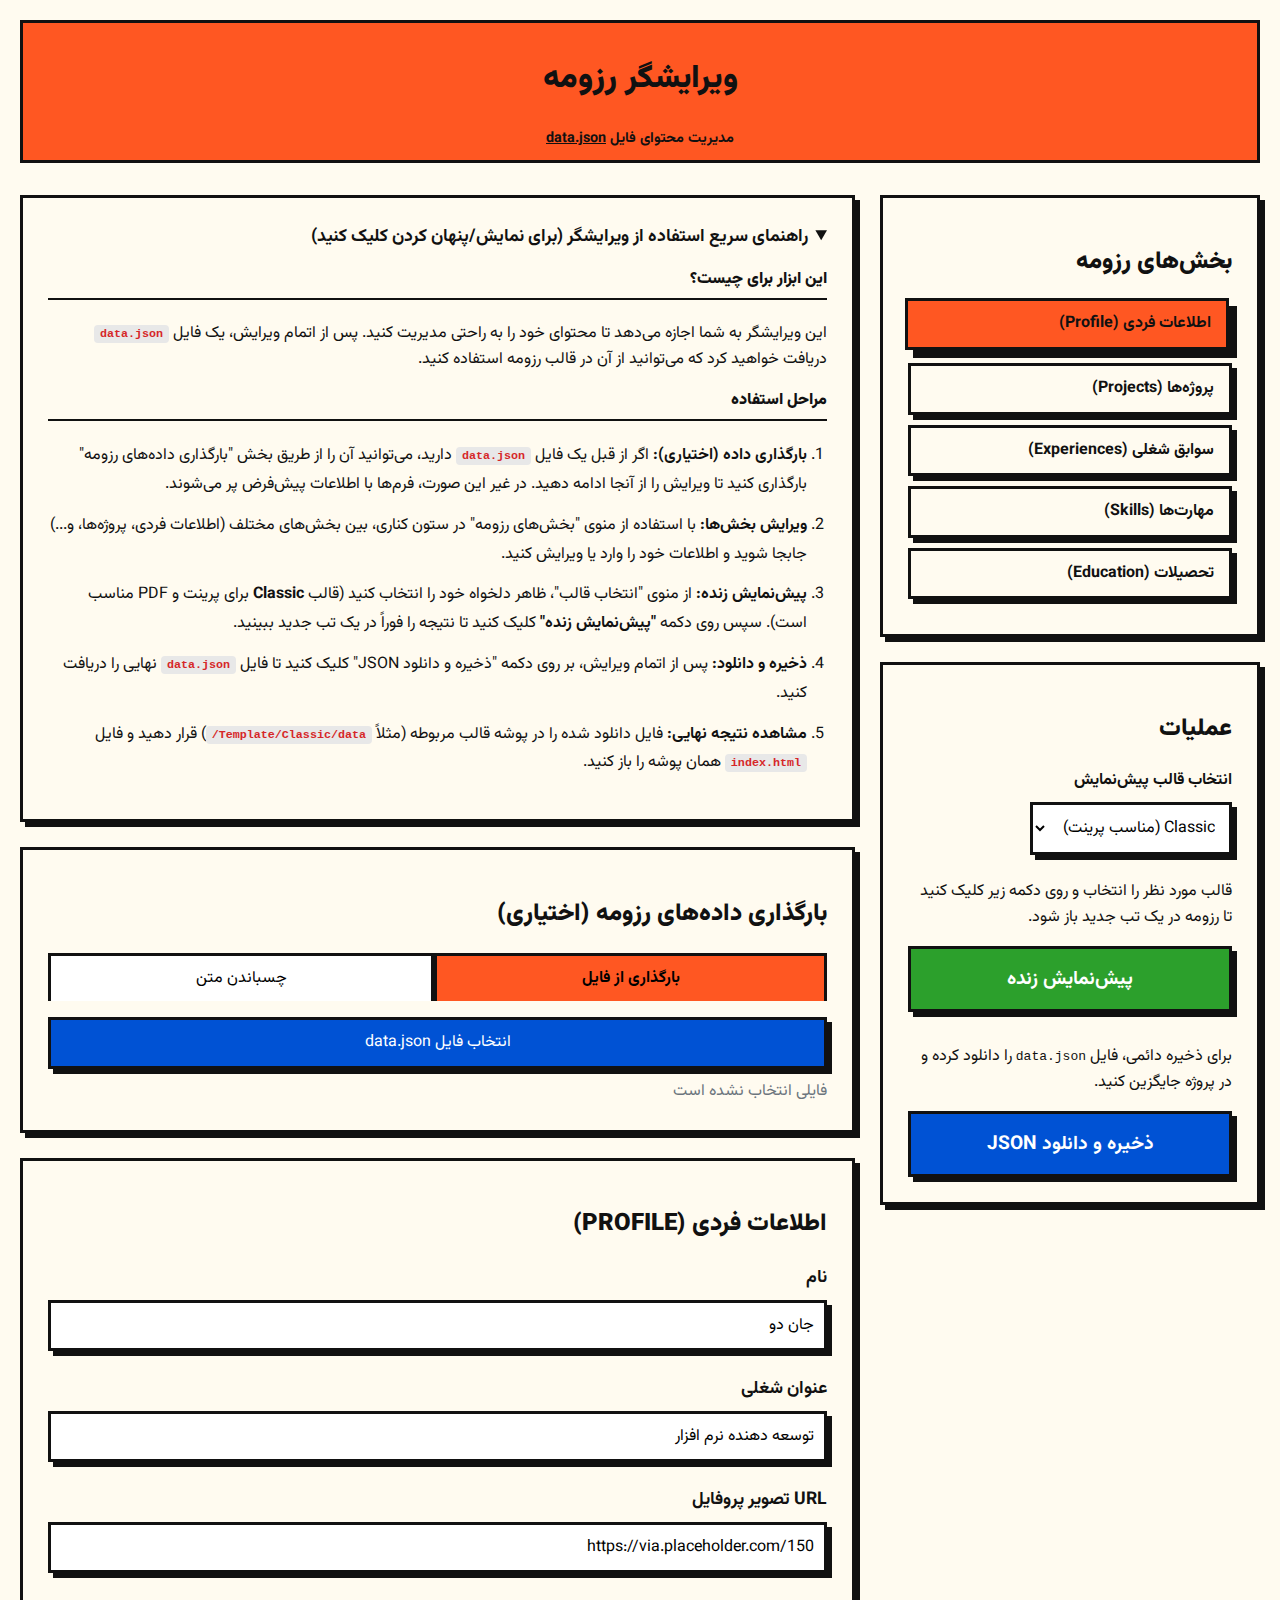
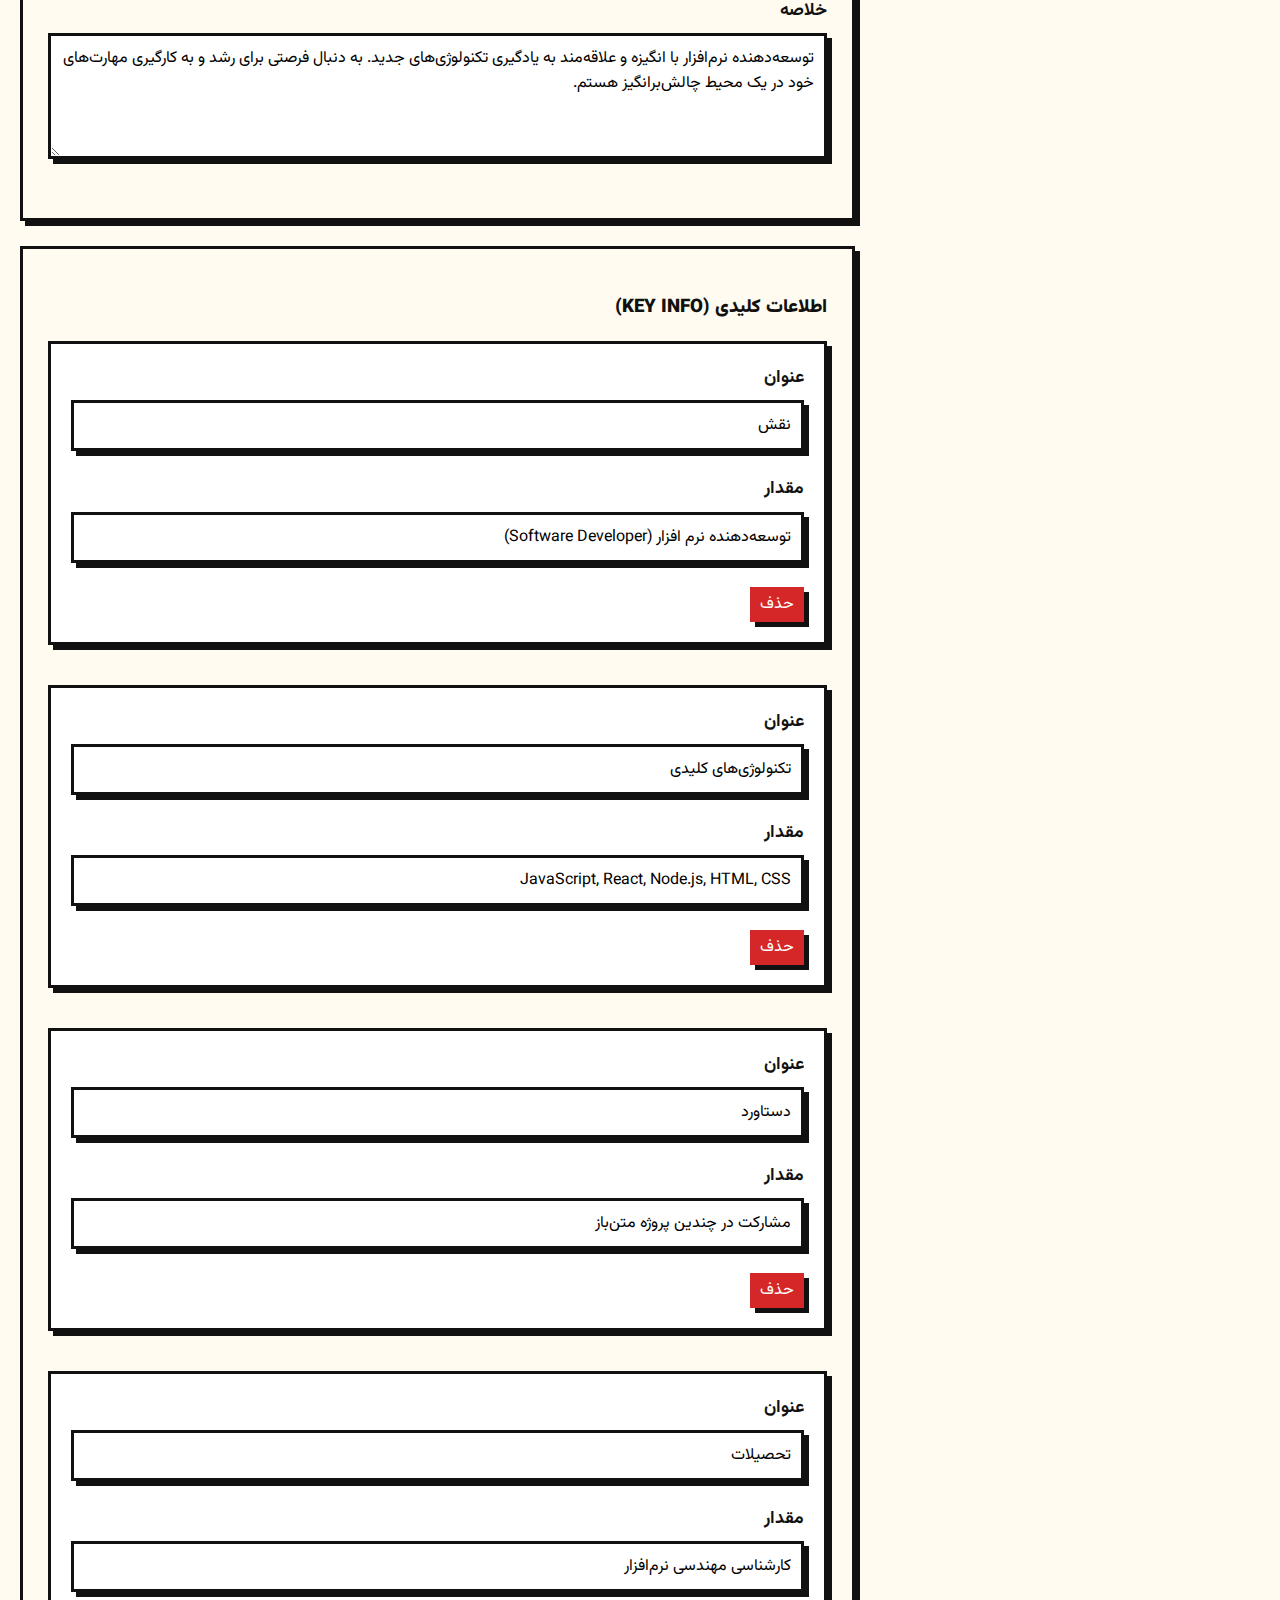
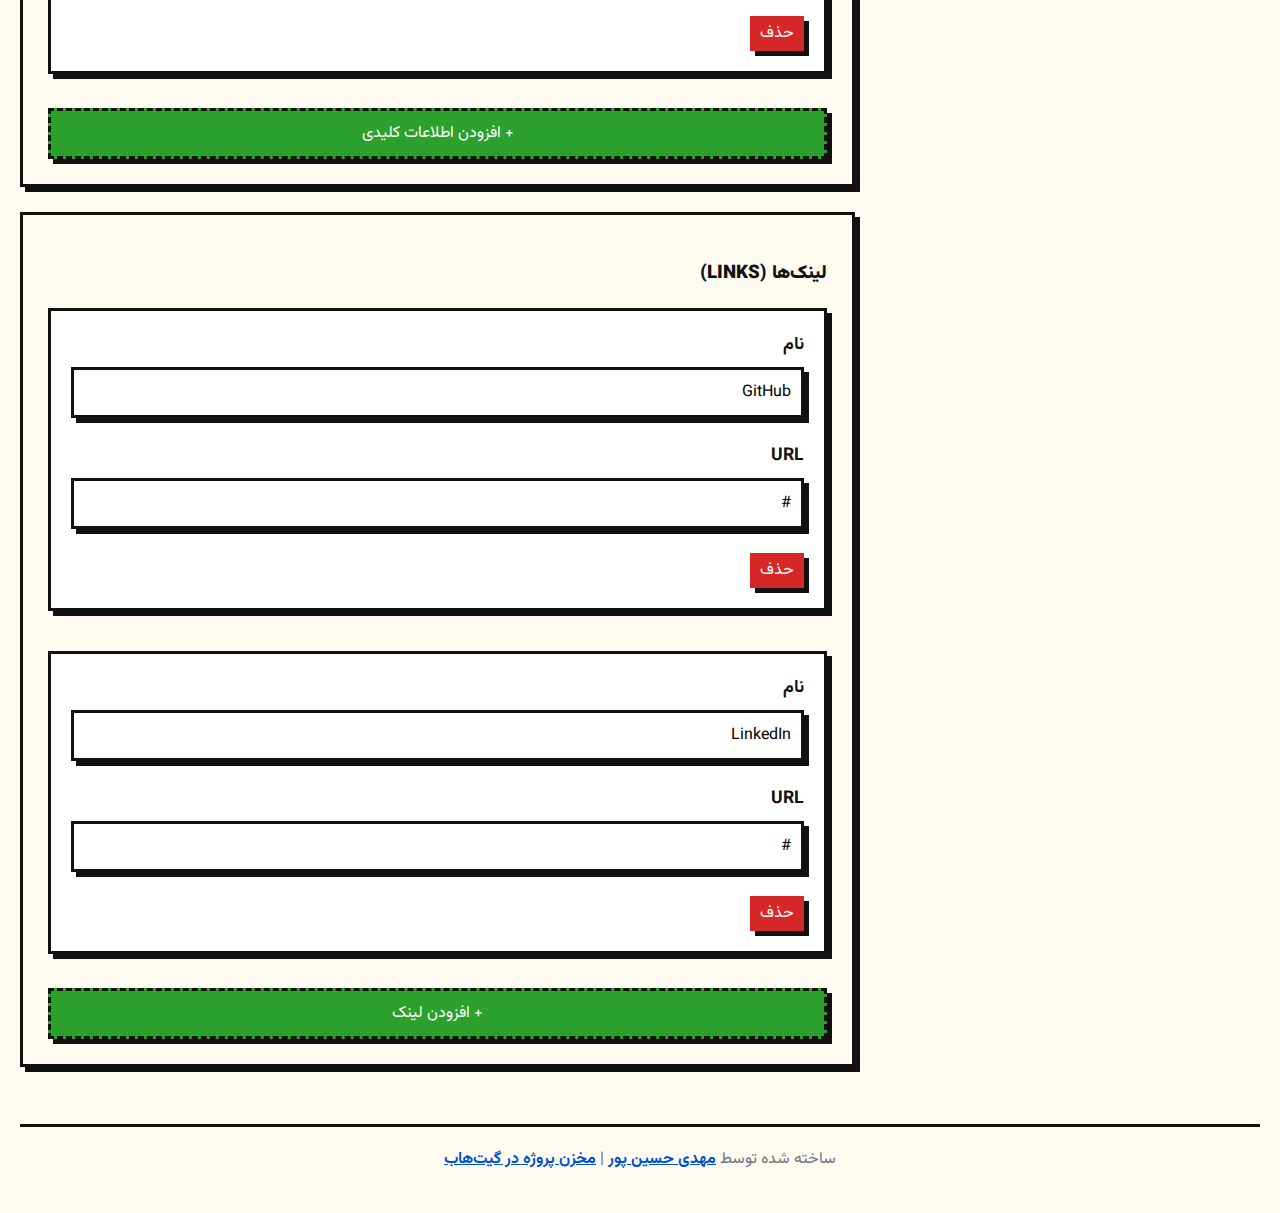
<file: editor.html>
<!DOCTYPE html>
<html lang="fa" dir="rtl">
<head>
    <meta charset="UTF-8">
    <meta name="viewport" content="width=device-width, initial-scale=1.0">
    <title>ویرایشگر رزومه</title>
    <link rel="preconnect" href="https://fonts.googleapis.com">
    <link rel="preconnect" href="https://fonts.gstatic.com" crossorigin>
    <link href="https://fonts.googleapis.com/css2?family=Vazirmatn:wght@400;700;900&display=swap" rel="stylesheet">
    <link rel="stylesheet" href="css/style.css">
</head>
<body>

    <header class="main-header">
        <h1>ویرایشگر رزومه</h1>
        <p class="developer-credit">مدیریت محتوای فایل <a href="Template/Neumorphism/data/data.json" target="_blank">data.json</a></p>
    </header>

    <div class="container">
        <div class="main-layout">
            <aside class="sidebar">
                <div class="section">
                    <h2>بخش‌های رزومه</h2>
                    <nav class="editor-nav">
                        <ul>
                            <li><a data-target="profile-editor" class="editor-nav-link active">اطلاعات فردی (Profile)</a></li>
                            <li><a data-target="projects-editor" class="editor-nav-link">پروژه‌ها (Projects)</a></li>
                            <li><a data-target="experiences-editor" class="editor-nav-link">سوابق شغلی (Experiences)</a></li>
                            <li><a data-target="skills-editor" class="editor-nav-link">مهارت‌ها (Skills)</a></li>
                            <li><a data-target="education-editor" class="editor-nav-link">تحصیلات (Education)</a></li>
                        </ul>
                    </nav>
                </div>
                 <div class="section">
                    <h2>عملیات</h2>
                    <div class="form-group">
                        <label for="template-selector" style="font-size: 1rem;">انتخاب قالب پیش‌نمایش</label>
                        <select id="template-selector">
                            <option value="Classic">Classic (مناسب پرینت)</option>
                            <option value="Neumorphism">Neumorphism (تعاملی)</option>
                        </select>
                    </div>
                    <p>قالب مورد نظر را انتخاب و روی دکمه زیر کلیک کنید تا رزومه در یک تب جدید باز شود.</p>
                    <button id="live-preview-btn" class="save-button" style="background-color: var(--success-color); margin-bottom: 1rem;">پیش‌نمایش زنده</button>
                    
                    <p>برای ذخیره دائمی، فایل <code>data.json</code> را دانلود کرده و در پروژه جایگزین کنید.</p>
                    <button id="save-json-btn" class="save-button">ذخیره و دانلود JSON</button>
                </div>
            </aside>
            <main class="main-content">
                <!-- Instructions Section -->
                <div class="section" id="instructions">
                    <details class="instructions-details" open>
                        <summary>راهنمای سریع استفاده از ویرایشگر (برای نمایش/پنهان کردن کلیک کنید)</summary>
                        <div class="instructions-content">
                            <h4>این ابزار برای چیست؟</h4>
                            <p>این ویرایشگر به شما اجازه می‌دهد تا محتوای خود را به راحتی مدیریت کنید. پس از اتمام ویرایش، یک فایل <code>data.json</code> دریافت خواهید کرد که می‌توانید از آن در قالب رزومه استفاده کنید.</p>
                            
                            <h4>مراحل استفاده</h4>
                            <ol>
                                <li><strong>بارگذاری داده (اختیاری):</strong> اگر از قبل یک فایل <code>data.json</code> دارید، می‌توانید آن را از طریق بخش "بارگذاری داده‌های رزومه" بارگذاری کنید تا ویرایش را از آنجا ادامه دهید. در غیر این صورت، فرم‌ها با اطلاعات پیش‌فرض پر می‌شوند.</li>
                                <li><strong>ویرایش بخش‌ها:</strong> با استفاده از منوی "بخش‌های رزومه" در ستون کناری، بین بخش‌های مختلف (اطلاعات فردی، پروژه‌ها، و...) جابجا شوید و اطلاعات خود را وارد یا ویرایش کنید.</li>
                                <li><strong>پیش‌نمایش زنده:</strong> از منوی "انتخاب قالب"، ظاهر دلخواه خود را انتخاب کنید (قالب <strong>Classic</strong> برای پرینت و PDF مناسب است). سپس روی دکمه <strong>"پیش‌نمایش زنده"</strong> کلیک کنید تا نتیجه را فوراً در یک تب جدید ببینید.</li>
                                <li><strong>ذخیره و دانلود:</strong> پس از اتمام ویرایش، بر روی دکمه "ذخیره و دانلود JSON" کلیک کنید تا فایل <code>data.json</code> نهایی را دریافت کنید.</li>
                                <li><strong>مشاهده نتیجه نهایی:</strong> فایل دانلود شده را در پوشه قالب مربوطه (مثلاً <code>Template/Classic/data/</code>) قرار دهید و فایل <code>index.html</code> همان پوشه را باز کنید.</li>
                            </ol>
                        </div>
                    </details>
                </div>

                <!-- Data Loader Section -->
                <div class="section" id="data-loader">
                    <h2>بارگذاری داده‌های رزومه (اختیاری)</h2>
                    <div class="input-tabs">
                        <button class="tab-btn active" data-tab="file-tab">بارگذاری از فایل</button>
                        <button class="tab-btn" data-tab="paste-tab">چسباندن متن</button>
                    </div>
                    <div id="file-tab" class="tab-content active">
                        <label for="file-input" class="file-label">انتخاب فایل data.json</label>
                        <input type="file" id="file-input" accept=".json">
                        <span id="file-name">فایلی انتخاب نشده است</span>
                    </div>
                    <div id="paste-tab" class="tab-content">
                        <textarea id="paste-area" placeholder="محتوای فایل data.json را اینجا بچسبانید..."></textarea>
                        <button id="paste-btn" class="paste-button">پردازش متن</button>
                    </div>
                </div>

                <!-- Editor Sections -->
                <div id="profile-editor" class="editor-section active">
                    <div class="section">
                        <h2>اطلاعات فردی (Profile)</h2>
                        <div class="form-group"><label for="profile-name">نام</label><input type="text" id="profile-name" data-key="name"></div>
                        <div class="form-group"><label for="profile-title">عنوان شغلی</label><input type="text" id="profile-title" data-key="title"></div>
                        <div class="form-group"><label for="profile-imageUrl">URL تصویر پروفایل</label><input type="url" id="profile-imageUrl" data-key="imageUrl" placeholder="https://example.com/image.png"></div>
                        <div class="form-group"><label for="profile-summary">خلاصه</label><textarea id="profile-summary" data-key="summary" rows="4"></textarea></div>
                    </div>
                     <div class="section"><h3>اطلاعات کلیدی (Key Info)</h3><div id="profile-keyinfo-list" class="item-list"></div><button class="add-item-btn" data-type="keyInfo">+ افزودن اطلاعات کلیدی</button></div>
                     <div class="section"><h3>لینک‌ها (Links)</h3><div id="profile-links-list" class="item-list"></div><button class="add-item-btn" data-type="link">+ افزودن لینک</button></div>
                </div>
                <div id="projects-editor" class="editor-section"><div class="section"><h2>پروژه‌ها (Projects)</h2><div id="projects-list" class="item-list"></div><button class="add-item-btn" data-type="project">+ افزودن پروژه جدید</button></div></div>
                <div id="experiences-editor" class="editor-section"><div class="section"><h2>سوابق شغلی (Experiences)</h2><div id="experiences-list" class="item-list"></div><button class="add-item-btn" data-type="experience">+ افزودن سابقه شغلی</button></div></div>
                <div id="skills-editor" class="editor-section"><div class="section"><h2>مهارت‌ها (Skills)</h2><div id="skills-list" class="item-list"></div><button class="add-item-btn" data-type="skill">+ افزودن دسته‌بندی مهارت</button></div></div>
                <div id="education-editor" class="editor-section"><div class="section"><h2>تحصیلات (Education)</h2><div id="education-list" class="item-list"></div><button class="add-item-btn" data-type="education">+ افزودن مدرک تحصیلی</button></div></div>
            </main>
        </div>
    </div>

    <footer class="main-footer">
         <p>ساخته شده توسط <a href="https://github.com/MahdiHoseinpoor" target="_blank" rel="noopener noreferrer">مهدی حسین پور</a> | <a href="https://github.com/MahdiHoseinpoor/JSON-Resume-Kit" target="_blank" rel="noopener noreferrer">مخزن پروژه در گیت‌هاب</a></p>
    </footer>

    <script src="js/script.js"></script>

</body>
</html>
</file>
<file: css/style.css>
/* --- ORIGINAL style.css CONTENT --- */
:root {
    --bg-color: #FFFBF0;
    --fg-color: #111111;
    --accent-color: #FF5722;
    --primary-color: #0052D4;
    --danger-color: #d62728;
    --success-color: #2ca02c;
    --secondary-color: #6c757d;
    --border-width: 3px;
    --border: var(--border-width) solid var(--fg-color);
    --shadow: 5px 5px 0px var(--fg-color);
    --shadow-hover: 8px 8px 0px var(--fg-color);
    --font-main: 'Vazirmatn', sans-serif;
}

body {
    background-color: var(--bg-color);
    color: var(--fg-color);
    font-family: var(--font-main);
    line-height: 1.6;
    margin: 0;
    padding: 20px;
}

h1, h2, h3, h4 { font-weight: 900; text-transform: uppercase; }

.main-header {
    background-color: var(--accent-color);
    border: var(--border);
    text-align: center;
    padding: 10px;
    margin-bottom: 2rem;
    animation: slideIn 0.5s ease-out;
}

.developer-credit { margin: 0; font-size: 0.9rem; font-weight: bold; }
.developer-credit a { color: var(--fg-color); text-decoration: underline; }

.container { max-width: 1400px; margin: 0 auto; }

.section {
    background: var(--bg-color);
    border: var(--border);
    padding: 25px;
    margin-bottom: 25px;
    box-shadow: var(--shadow);
    animation: slideIn 0.5s ease-out backwards;
}
.sidebar .section:nth-child(2) { animation-delay: 0.1s; }
.sidebar .section:nth-child(3) { animation-delay: 0.2s; }
.main-content .section { animation-delay: 0.2s; }

.main-layout { display: grid; grid-template-columns: 380px 1fr; gap: 25px; }

button, .file-label, input, select, textarea {
    font-family: var(--font-main);
    padding: 10px; border: var(--border); border-radius: 0;
    background-color: white; box-shadow: var(--shadow);
    transition: all 0.1s ease-in-out; font-size: 16px;
}
button, .file-label { cursor: pointer; }
button:hover, .file-label:hover, input:hover, select:hover, textarea:hover {
    transform: translate(-3px, -3px);
    box-shadow: var(--shadow-hover);
}
button:active, .file-label:active {
    transform: translate(2px, 2px);
    box-shadow: 2px 2px 0px var(--fg-color);
}
input:focus, select:focus, textarea:focus {
    outline: 3px solid var(--primary-color);
    transform: translate(-3px, -3px);
    box-shadow: var(--shadow-hover);
}
.remove-btn { 
    background-color: var(--danger-color); 
    color: white; border: none; 
    padding: 5px 10px; 
    cursor: pointer; 
}

/* --- STYLES FOR DATA LOADER (from original CSS) --- */
.input-tabs { display: flex; margin-bottom: 1rem; }
.tab-btn {
    flex-grow: 1; border: var(--border); border-bottom: none;
    padding: 10px; cursor: pointer; background: #fff;
    border-radius: 0; box-shadow: none;
}
.tab-btn.active { background: var(--accent-color); font-weight: bold; }
.tab-content { display: none; }
.tab-content.active { display: block; }
#paste-area {
    width: 100%; min-height: 150px; box-sizing: border-box; resize: vertical;
    margin-bottom: 10px; background: #fff;
}
.paste-button { width: 100%; }
.file-label { background-color: var(--primary-color); color: white; text-align: center; display: block; }
input[type="file"] { display: none; } /* Hide the default file input */
#file-name { margin-top: 10px; display: inline-block; color: var(--secondary-color); }

/* --- ADDITIONS FOR CV EDITOR --- */
.editor-nav ul { list-style: none; padding: 0; margin: 0; }
.editor-nav li { margin-bottom: 10px; }
.editor-nav a {
    display: block; padding: 10px 15px; text-decoration: none;
    color: var(--fg-color); border: var(--border); box-shadow: var(--shadow);
    font-weight: bold; transition: all 0.1s ease-in-out; cursor: pointer;
}
.editor-nav a:hover { transform: translate(-3px, -3px); box-shadow: var(--shadow-hover); background-color: #fff9e6; }
.editor-nav a.active {
    background-color: var(--accent-color); color: var(--fg-color);
    transform: translate(-3px, -3px); box-shadow: var(--shadow-hover);
}
.editor-section { display: none; }
.editor-section.active { display: block; }

.form-group { margin-bottom: 1.5rem; }
.form-group label { display: block; margin-bottom: 8px; font-weight: 700; font-size: 1.1rem; }
.form-group input, .form-group textarea { width: 100%; box-sizing: border-box; }

.item-card {
    border: var(--border); margin-bottom: 1.5rem; padding: 20px;
    box-shadow: var(--shadow); background: white; animation: popIn 0.3s ease-out;
}
.item-card-header {
    display: flex; justify-content: space-between; align-items: center;
    border-bottom: var(--border); margin: -20px -20px 15px -20px;
    padding: 10px 20px; background-color: var(--bg-color);
}
.item-card-header h3 { margin: 0; font-size: 1.2rem; }

.item-list { display: flex; flex-direction: column; gap: 1rem; }

.add-item-btn { width: 100%; background-color: var(--success-color); color: white; margin-top: 10px; border-style: dashed; }
.save-button {
    width: 100%; padding: 15px; font-size: 1.2rem; font-weight: bold;
    background-color: var(--primary-color); color: white;
}

.tag-editor { display: flex; flex-wrap: wrap; align-items: center; gap: 8px; border: var(--border); padding: 8px; background: white; }
.tag {
    display: inline-flex; align-items: center; background-color: var(--primary-color); color: white;
    padding: 4px 8px; font-size: 0.9rem; font-weight: bold;
}
.tag .remove-btn {
    background: none; border: none; color: white; cursor: pointer; margin-right: 5px;
    font-size: 1.2rem; padding: 0 0 0 5px; box-shadow: none; transform: none !important;
}
.tag-editor input {
    flex-grow: 1; border: none; box-shadow: none; padding: 5px;
    outline: none; min-width: 150px;
}
.tag-editor input:hover, .tag-editor input:focus { transform: none; box-shadow: none; }

.dynamic-list-item { display: flex; align-items: center; gap: 10px; margin-bottom: 8px; }
.dynamic-list-item input { flex-grow: 1; }
.dynamic-list-item .remove-btn { flex-shrink: 0; padding: 8px 12px; }

/* --- Instructions Section --- */
.instructions-details summary {
    font-weight: 700;
    cursor: pointer;
    margin-bottom: 1rem;
    font-size: 1.1rem;
}
.instructions-content h4 {
    margin-top: 0;
    border-bottom: 2px solid var(--fg-color);
    padding-bottom: 5px;
}
.instructions-content ol {
    padding-right: 20px; /* RTL padding */
}
.instructions-content li {
    margin-bottom: 0.75rem;
    line-height: 1.8;
}
.instructions-content code {
    background-color: #e8e8e8;
    color: var(--danger-color);
    padding: 2px 6px;
    font-family: monospace;
    border-radius: 4px;
    font-size: 0.9em;
    font-weight: bold;
}

/* --- FOOTER & ANIMATIONS --- */
.main-footer { text-align: center; padding: 20px; margin-top: 2rem; border-top: var(--border); }
.main-footer p { margin: 0; color: var(--secondary-color); }
.main-footer a { color: var(--primary-color); font-weight: bold; }
@keyframes slideIn { from { transform: translateY(20px); opacity: 0; } to { transform: translateY(0); opacity: 1; } }
@keyframes popIn { from { transform: scale(0.8) translateY(20px); opacity: 0; } to { transform: scale(1) translateY(0); opacity: 1; } }
</file>
